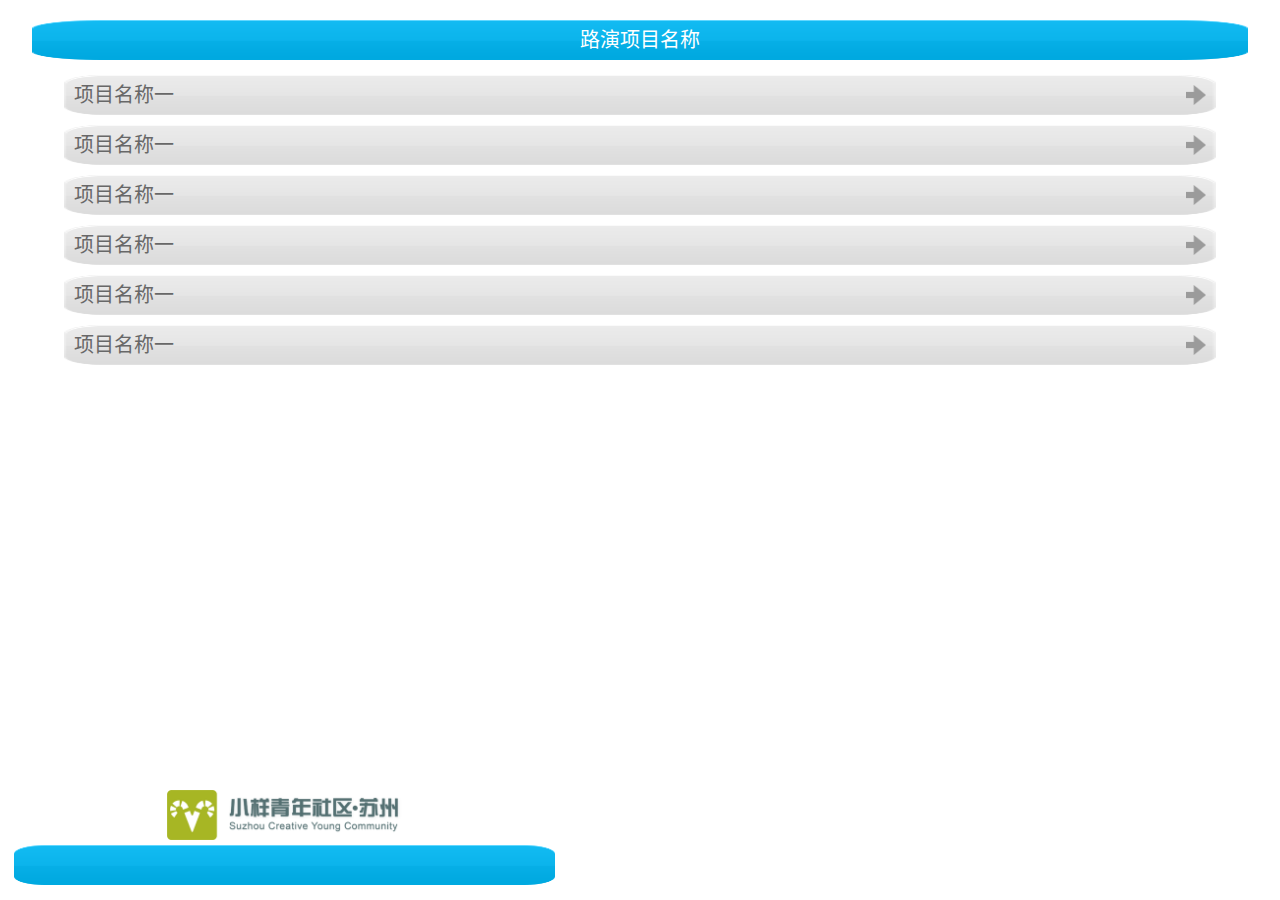
<file: roadshow/index.html>
<!DOCTYPE html>
<html lang="zh-cn">
<head>
  <meta charset="utf-8">
  <meta http-equiv="X-UA-Compatible" content="IE=edge">
  <meta name="viewport" content="width=device-width, initial-scale=1">
  <title>路演项目</title>
  <link rel="stylesheet" href="css/road-show.css">
</head>

<body>
  <div class="header">
    <img src="img/blue_bg.png" class="blue-bg">
    <div class="title">路演项目名称</div>
  </div>

  <div class="list project-list">
    <a href="vote.html" class="item">
      <img src="img/grey_bg.png">
      <span class="name">项目名称一</span>
      <span class="arrow">
        <img src="img/arrow_right.png">
      </span>
    </a>
    <a href="vote.html" class="item">
      <img src="img/grey_bg.png">
      <span class="float-left name">项目名称一</span>
      <span class="arrow">
        <img src="img/arrow_right.png">
      </span>
    </a>
    <a href="vote.html" class="item">
      <img src="img/grey_bg.png">
      <span class="float-left name">项目名称一</span>
      <span class="arrow">
        <img src="img/arrow_right.png">
      </span>
    </a>
    <a href="vote.html" class="item">
      <img src="img/grey_bg.png">
      <span class="float-left name">项目名称一</span>
      <span class="arrow">
        <img src="img/arrow_right.png">
      </span>
    </a>
    <a href="vote.html" class="item">
      <img src="img/grey_bg.png">
      <span class="float-left name">项目名称一</span>
      <span class="arrow">
        <img src="img/arrow_right.png">
      </span>
    </a>
    <a href="vote.html" class="item">
      <img src="img/grey_bg.png">
      <span class="float-left name">项目名称一</span>
      <span class="arrow">
        <img src="img/arrow_right.png">
      </span>
    </a>
  </div>

  <div class="common-footer-bottom"></div>
  <div class="common-footer">
    <img src="img/logo_big.png" class="logo">
    <img src="img/blue_bg.png" class="blue-bg">
  </div>
  

  <script>document.write('<script src="http://' + (location.host || 'localhost').split(':')[0] + ':35729/livereload.js?snipver=1"></' + 'script>')</script>
</body>

</html>
</file>
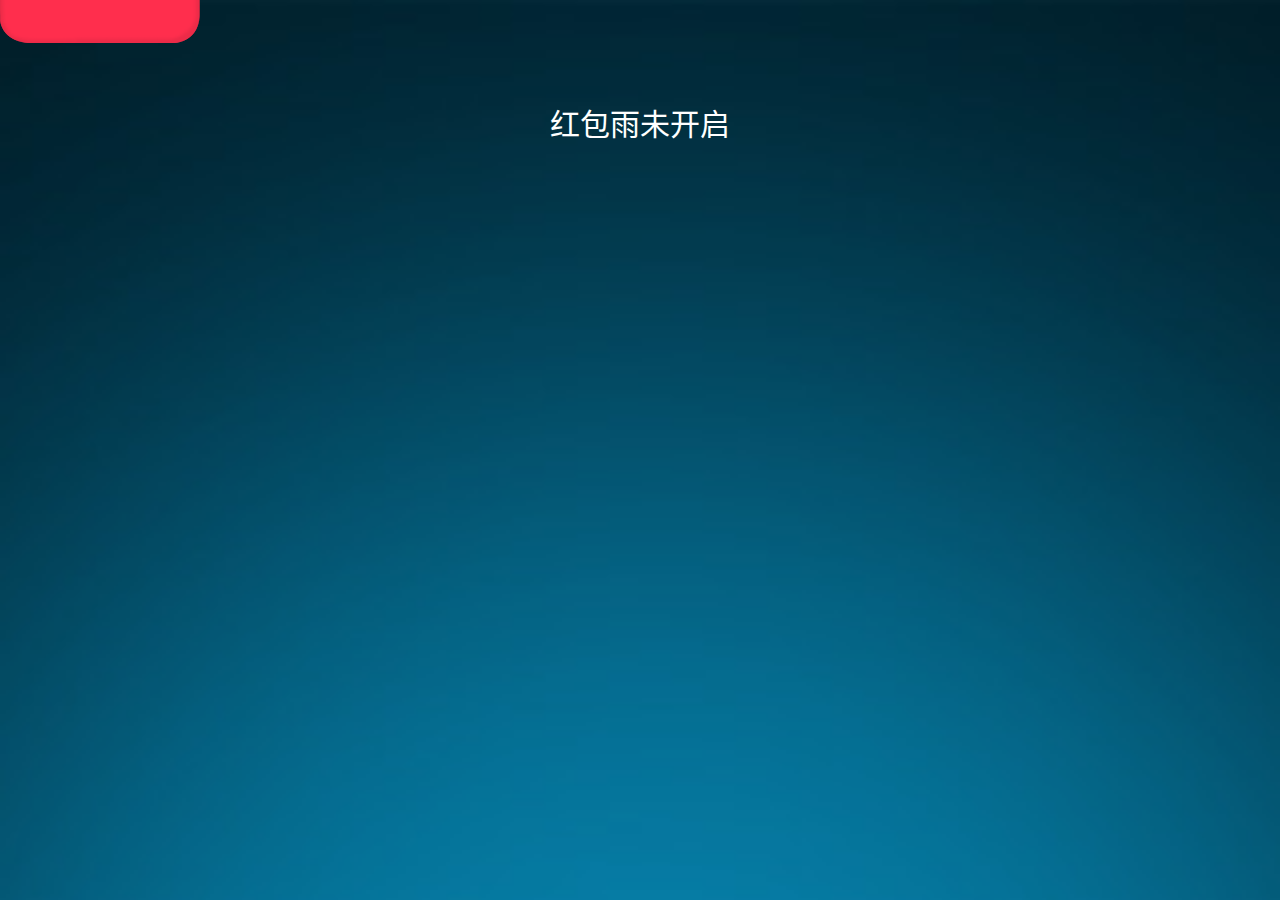
<file: redpacketrain/redrain.html>
<!DOCTYPE html>
<html lang="zh-cn">

<head>
  <meta charset="utf-8">
  <meta http-equiv="X-UA-Compatible" content="IE=edge">
  <meta name="viewport" content="width=device-width, initial-scale=1, minimum-scale = 1.0, maximum-scale = 1.0, user-scalable = no">
  <title>红包雨</title>
  <link rel="stylesheet" href="iconfont/iconfont.css">
  <link rel="stylesheet" href="css/desktop.css">
</head>

<body>
  <div class="rain-text">红包雨未开启</div>

  <div class="rain packet p1">
    <img src="img/packet.png">
  </div>
  <div class="rain packet p2">
    <img src="img/packet.png">
  </div>
  <div class="rain packet p3">
    <img src="img/packet.png">
  </div>
  <div class="rain packet p4">
    <img src="img/packet.png">
  </div>

  <div class="click-result click-transform" style="display:none">
    <div class="pic">
      <img src="img/packet-empty.png">
    </div>
  </div>

  <div class="click-result" style="display:none">
    <div class="pic">
      <img src="img/packet-empty.png">
    </div>
    <span class="text">恭喜您获得100元红包</span>
    <div class="remove">
      <a href="javascript:;" class="button">继续抢</a>
    </div>
  </div>

  <input type="hidden" name="ajax-switch-url" value="/xy/redpacketrain/switch.php">
  <input type="hidden" name="ajax-click-url" value="/xy/redpacketrain/click.php">
  
  <script src="js/jquery-2.0.3.min.js"></script>
  <script src="js/rain.js"></script>

  <!--<script>document.write('<script src="http://' + (location.host || 'localhost').split(':')[0] + ':35729/livereload.js?snipver=1"></' + 'script>')</script>-->
</body>

</html>
</file>
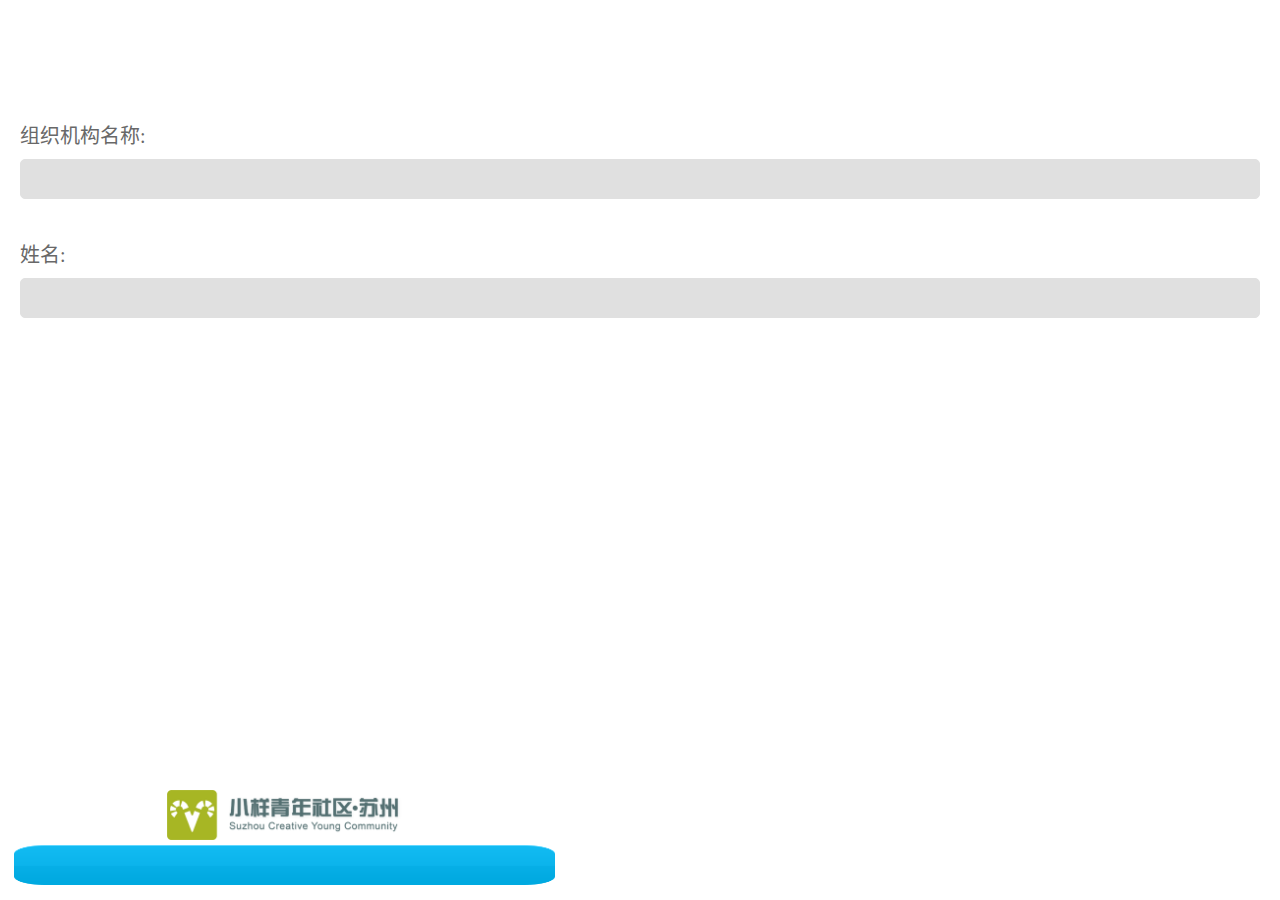
<file: roadshow/register.html>
<!DOCTYPE html>
<html lang="zh-cn">
<head>
  <meta charset="utf-8">
  <meta http-equiv="X-UA-Compatible" content="IE=edge">
  <meta name="viewport" content="width=device-width, initial-scale=1">
  <title>路演项目</title>
  <link rel="stylesheet" href="css/road-show.css">
</head>

<body>
	<form action="">
	<div class="register">
		<div class="form-group">
			<label for="organization">组织机构名称:</label>
			<input class="form-control" id="organization" name="organization" type="text">
		</div>

		<div class="form-group">
			<label for="realname">姓名:</label>
			<input id="realname" name="realname" type="text">
		</div>
	</div>

  <div class="common-footer-bottom"></div>
  <div class="common-footer">
    <img src="img/logo_big.png" class="logo">
    <img src="img/blue_bg.png" class="blue-bg">
		<input type="submit" value="提交" class="text">
  </div>
  </form>

  <script>document.write('<script src="http://' + (location.host || 'localhost').split(':')[0] + ':35729/livereload.js?snipver=1"></' + 'script>')</script>
</body>

</html>
</file>
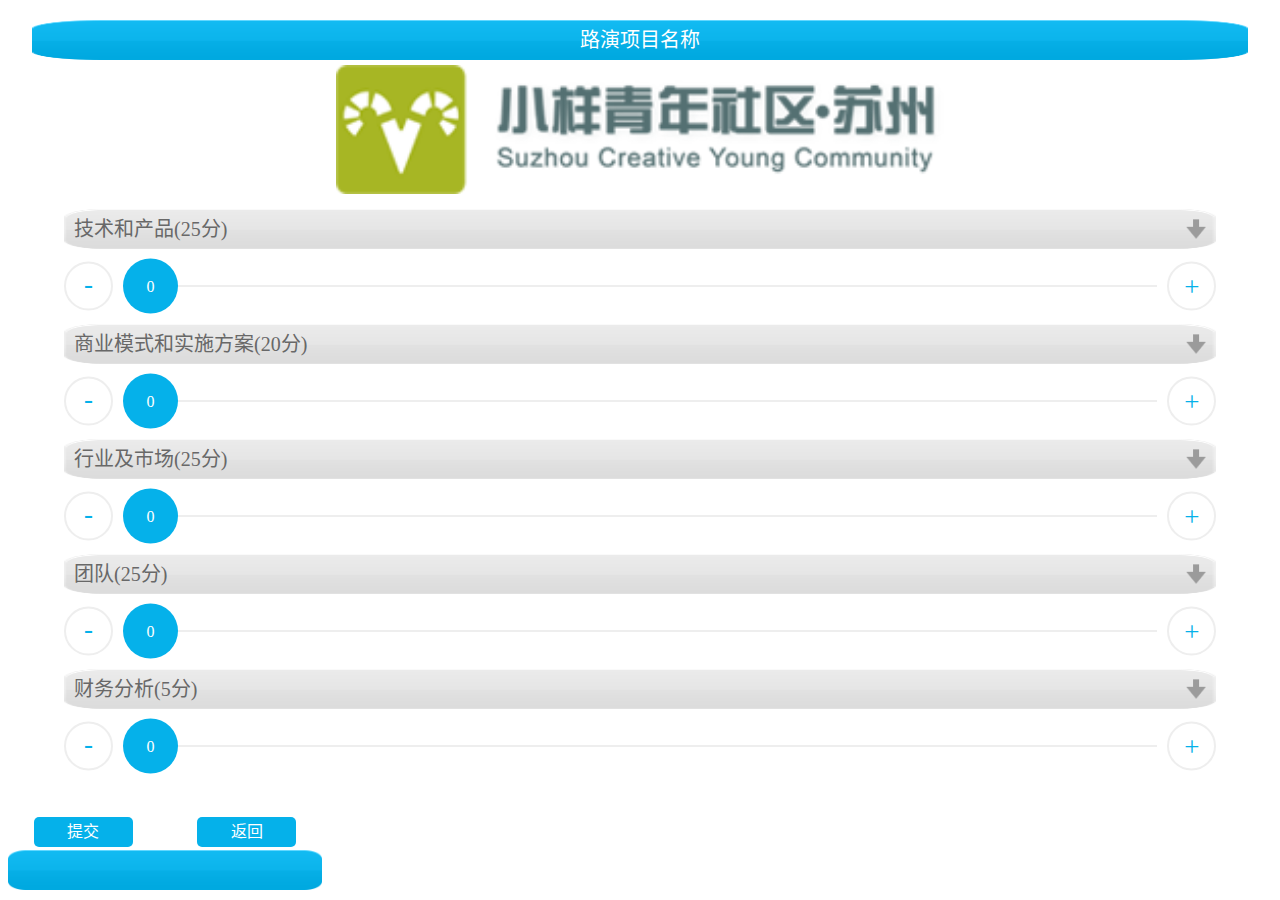
<file: roadshow/vote.html>
<!DOCTYPE html>
<html lang="zh-cn">

<head>
  <meta charset="utf-8">
  <meta http-equiv="X-UA-Compatible" content="IE=edge">
  <meta name="viewport" content="width=device-width, initial-scale=1">
  <title>路演项目投票</title>
  <link rel="stylesheet" href="css/bubble-slider.css">
  <link rel="stylesheet" href="css/sweetalert.css">
  <link rel="stylesheet" href="css/road-show.css">

  <script src="js/jquery-2.0.3.min.js"></script>
  <script src="js/jquery.bubble-slider.js"></script>
  <script src="js/sweetalert.min.js"></script>
  <script src="js/road-show.js"></script>
  <script>
    $.fn.bubbleSlider.defaults = {
      toggleBubble: true,
      // postfix: '分',
      thumbScale: 1.1, // 滑块大小
      thumbColor: '#05b1ea', // 滑块和加减号的颜色
      thumbFontScale: 1,
      thumbFontColor: '#fff',
      trackScale: 1.5, // 加减号
      trackColor: '#eee'
    };
  </script>
</head>

<body>
  <div class="header">
    <img src="img/blue_bg.png" class="blue-bg">
    <div class="title">路演项目名称</div>
    <img src="img/logo_small.png" class="logo-small">
  </div>

  <div class="list vote-list">
    <div class="item">
      <img src="img/grey_bg.png">
      <span class="name">技术和产品(25分)</span>
      <span class="arrow">
        <img src="img/arrow_down.png">
      </span>
    </div>
    <div class="item-click" data-score="0" data-type="技术和产品">
      <input class="bubble-slider" name="score[]" type="number" min="0" max="25" value="0">
    </div>

    <div class="item">
      <img src="img/grey_bg.png">
      <span class="name">商业模式和实施方案(20分)</span>
      <span class="arrow">
        <img src="img/arrow_down.png">
      </span>
    </div>
    <div class="item-click" data-score="0" data-type="商业模式和实施方案">
      <input class="bubble-slider" name="score[]" type="number" min="0" max="20" value="0">
    </div>
    
    <div class="item">
      <img src="img/grey_bg.png">
      <span class="name">行业及市场(25分)</span>
      <span class="arrow">
        <img src="img/arrow_down.png">
      </span>
    </div>
    <div class="item-click" data-score="0" data-type="行业及市场">
      <input class="bubble-slider" name="score[]" type="number" min="0" max="25" value="0">
    </div>

    <div class="item">
      <img src="img/grey_bg.png">
      <span class="name">团队(25分)</span>
      <span class="arrow">
        <img src="img/arrow_down.png">
      </span>
    </div>
    <div class="item-click" data-score="0" data-type="团队">
      <input class="bubble-slider" name="score[]" type="number" min="0" max="25" value="0">
    </div>

    <div class="item">
      <img src="img/grey_bg.png">
      <span class="name">财务分析(5分)</span>
      <span class="arrow">
        <img src="img/arrow_down.png">
      </span>
    </div>
    <div class="item-click" data-score="0" data-type="财务分析">
      <input class="bubble-slider" name="score[]" type="number" min="0" max="5" value="0">
    </div>

  </div>

  <div class="vote-footer-bottom"></div>
  <div class="vote-footer">
    <div class="button-group">
      <a class="button button-submit" href="javascript:;">提交</a>
      <a class="button" href="javascript:history.go(-1)">返回</a>
    </div>
    <img src="img/blue_bg.png">
    <span class="total-score-desc">总分：<span class="total-score">100</span></span>
  </div>

  <input type="hidden" name="project-id" value="1">
  <input type="hidden" name="submit-url" value="/xy/roadshow/bb.php">

  <script>document.write('<script src="http://' + (location.host || 'localhost').split(':')[0] + ':35729/livereload.js?snipver=1"></' + 'script>')</script>
</body>

</html>
</file>
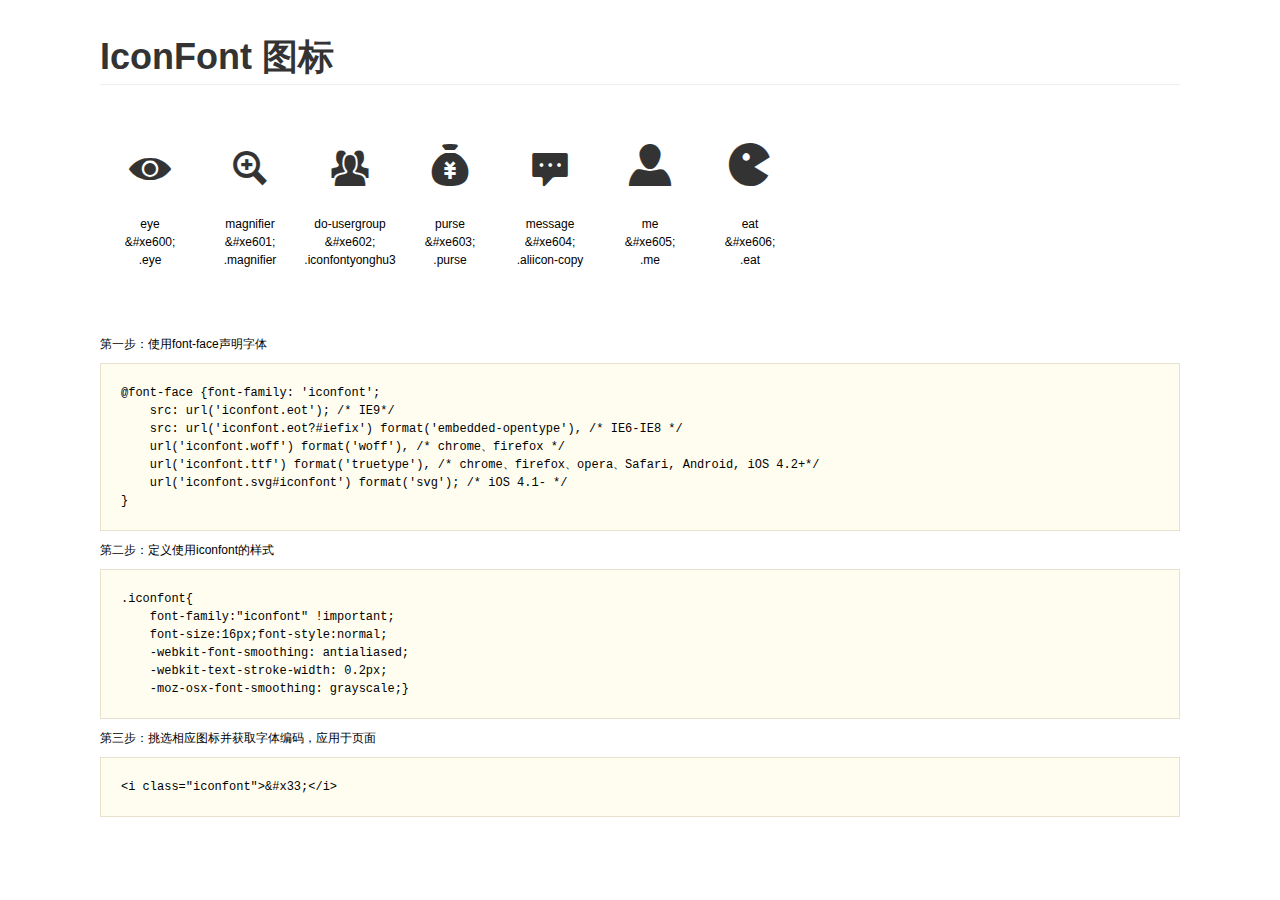
<file: redpacketrain/iconfont/demo.html>
<!DOCTYPE html>
<html>
<head>
    <meta charset="utf-8"/>
    <title>IconFont</title>
    <link rel="stylesheet" href="demo.css">
    <link rel="stylesheet" href="iconfont.css">
</head>
<body>
    <div class="main">
        <h1>IconFont 图标</h1>
        <ul class="icon_lists clear">
            
                <li>
                <i class="icon iconfont">&#xe600;</i>
                    <div class="name">eye</div>
                    <div class="code">&amp;#xe600;</div>
                    <div class="fontclass">.eye</div>
                </li>
            
                <li>
                <i class="icon iconfont">&#xe601;</i>
                    <div class="name">magnifier</div>
                    <div class="code">&amp;#xe601;</div>
                    <div class="fontclass">.magnifier</div>
                </li>
            
                <li>
                <i class="icon iconfont">&#xe602;</i>
                    <div class="name">do-usergroup</div>
                    <div class="code">&amp;#xe602;</div>
                    <div class="fontclass">.iconfontyonghu3</div>
                </li>
            
                <li>
                <i class="icon iconfont">&#xe603;</i>
                    <div class="name">purse</div>
                    <div class="code">&amp;#xe603;</div>
                    <div class="fontclass">.purse</div>
                </li>
            
                <li>
                <i class="icon iconfont">&#xe604;</i>
                    <div class="name">message</div>
                    <div class="code">&amp;#xe604;</div>
                    <div class="fontclass">.aliicon-copy</div>
                </li>
            
                <li>
                <i class="icon iconfont">&#xe605;</i>
                    <div class="name">me</div>
                    <div class="code">&amp;#xe605;</div>
                    <div class="fontclass">.me</div>
                </li>
            
                <li>
                <i class="icon iconfont">&#xe606;</i>
                    <div class="name">eat</div>
                    <div class="code">&amp;#xe606;</div>
                    <div class="fontclass">.eat</div>
                </li>
            
        </ul>


        <div class="helps">
            第一步：使用font-face声明字体
            <pre>
@font-face {font-family: 'iconfont';
    src: url('iconfont.eot'); /* IE9*/
    src: url('iconfont.eot?#iefix') format('embedded-opentype'), /* IE6-IE8 */
    url('iconfont.woff') format('woff'), /* chrome、firefox */
    url('iconfont.ttf') format('truetype'), /* chrome、firefox、opera、Safari, Android, iOS 4.2+*/
    url('iconfont.svg#iconfont') format('svg'); /* iOS 4.1- */
}
</pre>
第二步：定义使用iconfont的样式
            <pre>
.iconfont{
    font-family:"iconfont" !important;
    font-size:16px;font-style:normal;
    -webkit-font-smoothing: antialiased;
    -webkit-text-stroke-width: 0.2px;
    -moz-osx-font-smoothing: grayscale;}
</pre>
第三步：挑选相应图标并获取字体编码，应用于页面
<pre>
&lt;i class="iconfont"&gt;&amp;#x33;&lt;/i&gt;
</pre>
        </div>

    </div>
</body>
</html>
</file>
<file: roadshow/css/road-show.css>
*{
    margin: 0;
    padding: 0;
    list-style: none;
}

button{
    width: auto;
}

body{
    font-family: "Microsoft YaHei";
    font-size: 20px;
    background: #fff;
}

a:link {
    color:#000;
    text-decoration: none;
}

a:visited {
    color:#000;
    text-decoration: none;
}

a:hover {
    color:#000;
    text-decoration: none;
}

a:active {
    color:#000;
    text-decoration: none;
}

.float-left{
    float: left;
}

.float-right{
    float: right;
}

.clear-fix{
    clear: both;
}

.arrow-right{
    background: url("../img/arrow_right.png") no-repeat;
}

.arrow-down{
    background: url("../img/arrow_down.png") no-repeat;
}

/* 顶部样式 */
.header {
    position: relative;
    width: 95%;
    margin: 20px auto 0;
    text-align: center;
}

.header img{
    width: 100%;
}

.header .blue-bg{
    height: 40px;
}

.header .title{
    position: absolute;
    top: 10px;
    left: 50%;
    width: 240px;
    margin-left: -120px;
    text-align: center;
    font-size: 20px;
    line-height: 20px;
    color: #fff;
}

.header .logo-small{
    width: 50%;
}

/* 中间列表样式 */
.list .item{
    position: relative;
    display: block;
    width: 90%;
    margin: 10px auto;
    height: 40px;
    color: #686868;
}

.list .item:hover{
    color: #686868;
    background: transparent;
}

.list .item img{
    width: 100%;
    height: 40px;
}

.list .item .name{
    position: absolute;
    left: 10px;
    top: 10px;
    font-size: 20px;
    line-height: 20px;
}

.list .item .arrow{
    position: absolute;
    right: 10px;
    top: 10px;
    width: 20px;
    height: 20px;
}

.list .item .arrow img{
    width: 100%;
    height: 100%;
}

.list .item-click{
    width: 90%;
    margin: 5px auto;
}

.list .item-click .bubble-slider-wrap{
    margin: 5px 0!important;
    text-align: center;
}
.list .item-click .bubble-slider-bubble{
    display: none!important;
}
.list .item-click .bubble-slider-wrap span{
    height: 30px; 
    line-height: 30px;
}

/* 中间表单 */
.register {
    padding-top: 100px;
}

.form-group {
    padding: 20px;
}

.form-group label{
    display: block;
    color: #686868;
    margin-bottom: 10px;
}

.form-group input{
    display: block;
    box-sizing: border-box;    
    width: 100%;
    height: 40px;
    background: #e0e0e0;
    border: 1px solid #e0e0e0;
    border-radius: 5px;
    padding: 6px 12px;
    color: #555;
    font-size: 18px;
    line-height: 20px;
}

.form-group input:focus{
    border-color: #0cb5ec;
}

/* 首页/注册 底部 */
.common-footer-bottom{
    height: 120px;
}

.common-footer {
    height: 100px;
    padding: 10px 0;
    position: fixed;
    bottom: 0;
    text-align: center;
    background-color: #fff;
}

.common-footer .logo{
    height: 50px;
}

.common-footer .blue-bg{
    width: 95%;
    height: 40px;
}

.common-footer .text{
    display: inline-block;
    position: fixed;
    bottom: 25px;
    left: 50%;
    margin-left: -100px;
    width: 200px;
    text-align: center;
    color: #fff;    
    font-size: 20px;
    line-height: 20px;
    background: transparent;
    border: 0;
}

/* 投票底部 */
.vote-footer-bottom{
    height: 90px;
}

.vote-footer {
    height: 80px;
    padding-bottom: 10px;
    position: fixed;
    bottom: 0;
    text-align: center;
    background-color: #fff;
}

.vote-footer .button-group{
    width: 100%;
    height: 40px;
    line-height: 40px;
}

.vote-footer .button-group .button{
    display: inline-block;
    width: 30%;
    height: 30px;
    line-height: 30px;
    font-size: 16px;
    margin: 5px 9%;
    background-color: #05b1ea;
    border-radius: 5px;
    color: #fff;
}

.vote-footer img{
    width: 95%;
    height: 40px;
}

.vote-footer .total-score-desc{
    position: fixed;
    bottom: 20px;
    left: 50%;
    margin-left: -50px;
    font-size: 20px;
    line-height: 20px;
    color: #fff;
}
</file>
<file: redpacketrain/iconfont/iconfont.css>
@font-face {font-family: "iconfont";
  src: url('iconfont.eot?t=1475129981'); /* IE9*/
  src: url('iconfont.eot?t=1475129981#iefix') format('embedded-opentype'), /* IE6-IE8 */
  url('iconfont.woff?t=1475129981') format('woff'), /* chrome, firefox */
  url('iconfont.ttf?t=1475129981') format('truetype'), /* chrome, firefox, opera, Safari, Android, iOS 4.2+*/
  url('iconfont.svg?t=1475129981#iconfont') format('svg'); /* iOS 4.1- */
}

.iconfont {
  font-family:"iconfont" !important;
  font-size:16px;
  font-style:normal;
  -webkit-font-smoothing: antialiased;
  -webkit-text-stroke-width: 0.2px;
  -moz-osx-font-smoothing: grayscale;
}
.icon-eye:before { content: "\e600"; }
.icon-magnifier:before { content: "\e601"; }
.icon-iconfontyonghu3:before { content: "\e602"; }
.icon-purse:before { content: "\e603"; }
.icon-aliicon-copy:before { content: "\e604"; }
.icon-me:before { content: "\e605"; }
.icon-eat:before { content: "\e606"; }
</file>
<file: redpacketrain/css/desktop.css>
*{
    margin: 0;
    padding: 0;
}

html{
    width: 100%;
    height: 100%;
    overflow: hidden;
}

body{
    background: url("../img/bg.jpg") no-repeat;
    background-size: cover;
    font-family: 'Microsoft YaHei';
}

a:link {
    color:#000;
    text-decoration: none;
}

a:visited {
    color:#000;
    text-decoration: none;
}

a:hover {
    color:#000;
    text-decoration: none;
}

a:active {
    color:#000;
    text-decoration: none;
}

/* 首页样式 */
.icon {
    display: block;
    margin: 0 auto;
    width: 40px;
    height: 40px;
    line-height: 40px;
    font-size: 30px;
    color: #fff;
}

.menu-list{
    position: fixed;
    bottom: 0;
    width: 100%;
}

.menu{
    position: relative;
    float: left;
    width: 32%;
    margin-left: 1%;
    padding-top: 20px;
    text-align: center;
    height: 80px;
}

.menu .title{
    color: #fff;
    font-size: 18px;
    line-height: 20px;
    height: 20px;
}

.menu .sub-menu{
    position: absolute;
    bottom: 100px;
    width: 100%;
    display: none;
    z-index: 9999;
}

.menu .sub-menu a{
    display: block;
    width: 100%;
    margin: 10px auto 0;
}

.menu .sub-menu a.first{
    background: url("../img/sub-menu-first-bg.png") no-repeat;
    background-size: cover;
    width: 51px;
    height: 64px;
    padding-top: 5px;
}

.menu .sub-menu a.second{
    background: #ff8355;
    width: 51px;
    height: 46px;
    padding-top: 5px;
    border-radius: 50%;
}

.menu .sub-menu a .name{
    float: right;
    margin-top: -30px;
    margin-right: -50px;
    color: #fff;
    z-index: 999;
}

/* 红包雨样式 */
.rain-text{
    width: 100%;
    text-align: center;
    margin-top: 100px;
    color: #fff;
    font-size: 30px;
}

.rain-text.number{
    color: #f00;
    font-size: 40px;
}

.packet{
    position: absolute;
    top: -200px;
}

.packet img{
    width: 100%;
    max-width: 200px;
}

.packet.p1{
    width: 10%;
}
.packet.p2{
    width: 15%;
}
.packet.p3{
    width: 20%;
}
.packet.p4{
    width: 25%;
}

.click-result{
    z-index: 9999;
    position: absolute;
    top: 0;
    left: 0;
    width: 100%;
    height: 100%;
    text-align: center;
    background: rgba(0,0,0,.7);
}

.click-result .pic{
    display: block;
    width: 100%;
    margin: 0 auto;
    text-align: center;    
    position: absolute;
    top: 20%;
}

.click-result .pic img{
    width: 80%;
}

.click-result .text{
    display: block;
    width: 100%;
    text-align: center;
    color: #ffb401;
    font-size: 20px;
    height: 20px;
    line-height: 20px;
    position: absolute;
    top: 50%;
}

.click-result .remove{
    display: block;
    width: 100%;
    text-align: center;
    position: absolute;
    top: 60%;
}

.click-result .remove .button{
    color: #ffb401;
    font-size: 20px;
    height: 20px;
    line-height: 20px;
    background: #df022e;
    padding: 10px 20px;
    border-radius: 8px;
}

.click-transform .pic{
    -webkit-animation-name: shake-slow;
	-ms-animation-name: shake-slow;
	animation-name: shake-slow;
	-webkit-animation-duration: 5s;
	-ms-animation-duration: 5s;
	animation-duration: 5s;
	-webkit-animation-iteration-count: infinite;
	-ms-animation-iteration-count: infinite;
	animation-iteration-count: infinite;
	-webkit-animation-timing-function: ease-in-out;
	-ms-animation-timing-function: ease-in-out;
	animation-timing-function: ease-in-out;
	-webkit-animation-delay: 0s;
	-ms-animation-delay: 0s;
	animation-delay: 0s;
	-webkit-animation-play-state: running;
	-ms-animation-play-state: running;
	animation-play-state: running
}

@-webkit-keyframes shake-slow {
 0% {
 -webkit-transform: translate(0px, 0px) rotate(0deg)
}
 2% {
 -webkit-transform: translate(-1px, 8px) rotate(1.5deg)
}
 4% {
 -webkit-transform: translate(7px, 0px) rotate(-0.5deg)
}
 6% {
 -webkit-transform: translate(8px, 8px) rotate(-3.5deg)
}
 8% {
 -webkit-transform: translate(-4px, -3px) rotate(-1.5deg)
}
 10% {
 -webkit-transform: translate(5px, 0px) rotate(-2.5deg)
}
 12% {
 -webkit-transform: translate(-10px, -3px) rotate(-3.5deg)
}
 14% {
 -webkit-transform: translate(5px, 7px) rotate(2.5deg)
}
 16% {
 -webkit-transform: translate(8px, -8px) rotate(-1.5deg)
}
 18% {
 -webkit-transform: translate(9px, -6px) rotate(-3.5deg)
}
 20% {
 -webkit-transform: translate(3px, 1px) rotate(-0.5deg)
}
 22% {
 -webkit-transform: translate(6px, 8px) rotate(-2.5deg)
}
 24% {
 -webkit-transform: translate(-8px, -1px) rotate(2.5deg)
}
 26% {
 -webkit-transform: translate(7px, -10px) rotate(0.5deg)
}
 28% {
 -webkit-transform: translate(7px, -4px) rotate(-3.5deg)
}
 30% {
 -webkit-transform: translate(-2px, -6px) rotate(-1.5deg)
}
 32% {
 -webkit-transform: translate(-1px, 0px) rotate(2.5deg)
}
 34% {
 -webkit-transform: translate(6px, 2px) rotate(-0.5deg)
}
 36% {
 -webkit-transform: translate(2px, 7px) rotate(1.5deg)
}
 38% {
 -webkit-transform: translate(2px, -9px) rotate(1.5deg)
}
 40% {
 -webkit-transform: translate(-5px, -1px) rotate(-0.5deg)
}
 42% {
 -webkit-transform: translate(-8px, 2px) rotate(-0.5deg)
}
 44% {
 -webkit-transform: translate(-4px, 3px) rotate(0.5deg)
}
 46% {
 -webkit-transform: translate(-10px, -2px) rotate(-0.5deg)
}
 48% {
 -webkit-transform: translate(1px, 9px) rotate(1.5deg)
}
 50% {
 -webkit-transform: translate(6px, 7px) rotate(1.5deg)
}
 52% {
 -webkit-transform: translate(-8px, 4px) rotate(0.5deg)
}
 54% {
 -webkit-transform: translate(6px, -8px) rotate(-2.5deg)
}
 56% {
 -webkit-transform: translate(2px, -9px) rotate(-2.5deg)
}
 58% {
 -webkit-transform: translate(-2px, -9px) rotate(0.5deg)
}
 60% {
 -webkit-transform: translate(2px, 7px) rotate(-0.5deg)
}
 62% {
 -webkit-transform: translate(0px, 0px) rotate(-1.5deg)
}
 64% {
 -webkit-transform: translate(-9px, -4px) rotate(-3.5deg)
}
 66% {
 -webkit-transform: translate(6px, -6px) rotate(0.5deg)
}
 68% {
 -webkit-transform: translate(0px, -7px) rotate(-2.5deg)
}
 70% {
 -webkit-transform: translate(-10px, 1px) rotate(1.5deg)
}
 72% {
 -webkit-transform: translate(-7px, 9px) rotate(2.5deg)
}
 74% {
 -webkit-transform: translate(2px, -6px) rotate(-0.5deg)
}
 76% {
 -webkit-transform: translate(5px, 1px) rotate(-0.5deg)
}
 78% {
 -webkit-transform: translate(-1px, 5px) rotate(2.5deg)
}
 80% {
 -webkit-transform: translate(3px, 7px) rotate(2.5deg)
}
 82% {
 -webkit-transform: translate(-6px, -7px) rotate(-0.5deg)
}
 84% {
 -webkit-transform: translate(-8px, 8px) rotate(-2.5deg)
}
 86% {
 -webkit-transform: translate(8px, 3px) rotate(-2.5deg)
}
 88% {
 -webkit-transform: translate(-8px, 3px) rotate(-1.5deg)
}
 90% {
 -webkit-transform: translate(-7px, -4px) rotate(-3.5deg)
}
 92% {
 -webkit-transform: translate(-8px, 4px) rotate(2.5deg)
}
 94% {
 -webkit-transform: translate(-6px, -6px) rotate(-3.5deg)
}
 96% {
 -webkit-transform: translate(-3px, 2px) rotate(-3.5deg)
}
 98% {
 -webkit-transform: translate(2px, 1px) rotate(-0.5deg)
}
}
@-ms-keyframes shake-slow {
 0% {
 -ms-transform: translate(0px, 0px) rotate(0deg)
}
 2% {
 -ms-transform: translate(-9px, 1px) rotate(-1.5deg)
}
 4% {
 -ms-transform: translate(-10px, -1px) rotate(-3.5deg)
}
 6% {
 -ms-transform: translate(6px, 2px) rotate(-1.5deg)
}
 8% {
 -ms-transform: translate(-3px, -6px) rotate(-1.5deg)
}
 10% {
 -ms-transform: translate(-10px, -3px) rotate(-0.5deg)
}
 12% {
 -ms-transform: translate(-8px, 6px) rotate(-2.5deg)
}
 14% {
 -ms-transform: translate(7px, 5px) rotate(-1.5deg)
}
 16% {
 -ms-transform: translate(2px, 2px) rotate(1.5deg)
}
 18% {
 -ms-transform: translate(8px, -2px) rotate(-3.5deg)
}
 20% {
 -ms-transform: translate(-9px, 3px) rotate(-3.5deg)
}
 22% {
 -ms-transform: translate(8px, -4px) rotate(-1.5deg)
}
 24% {
 -ms-transform: translate(-1px, -7px) rotate(2.5deg)
}
 26% {
 -ms-transform: translate(9px, 9px) rotate(-0.5deg)
}
 28% {
 -ms-transform: translate(9px, -4px) rotate(-3.5deg)
}
 30% {
 -ms-transform: translate(6px, -7px) rotate(-0.5deg)
}
 32% {
 -ms-transform: translate(9px, 2px) rotate(1.5deg)
}
 34% {
 -ms-transform: translate(3px, -9px) rotate(2.5deg)
}
 36% {
 -ms-transform: translate(-6px, -4px) rotate(2.5deg)
}
 38% {
 -ms-transform: translate(-5px, -9px) rotate(0.5deg)
}
 40% {
 -ms-transform: translate(6px, 9px) rotate(-2.5deg)
}
 42% {
 -ms-transform: translate(5px, -5px) rotate(0.5deg)
}
 44% {
 -ms-transform: translate(8px, 5px) rotate(-3.5deg)
}
 46% {
 -ms-transform: translate(-2px, 9px) rotate(1.5deg)
}
 48% {
 -ms-transform: translate(-10px, -5px) rotate(-2.5deg)
}
 50% {
 -ms-transform: translate(8px, -1px) rotate(-3.5deg)
}
 52% {
 -ms-transform: translate(-5px, -7px) rotate(2.5deg)
}
 54% {
 -ms-transform: translate(7px, 0px) rotate(2.5deg)
}
 56% {
 -ms-transform: translate(-5px, -1px) rotate(-0.5deg)
}
 58% {
 -ms-transform: translate(0px, -4px) rotate(-3.5deg)
}
 60% {
 -ms-transform: translate(-10px, 2px) rotate(2.5deg)
}
 62% {
 -ms-transform: translate(9px, 8px) rotate(0.5deg)
}
 64% {
 -ms-transform: translate(-4px, -4px) rotate(-1.5deg)
}
 66% {
 -ms-transform: translate(-1px, -9px) rotate(-0.5deg)
}
 68% {
 -ms-transform: translate(-6px, -9px) rotate(-2.5deg)
}
 70% {
 -ms-transform: translate(-6px, -8px) rotate(-1.5deg)
}
 72% {
 -ms-transform: translate(-2px, -3px) rotate(-2.5deg)
}
 74% {
 -ms-transform: translate(-8px, 1px) rotate(-0.5deg)
}
 76% {
 -ms-transform: translate(-7px, 7px) rotate(2.5deg)
}
 78% {
 -ms-transform: translate(7px, 2px) rotate(-3.5deg)
}
 80% {
 -ms-transform: translate(-10px, -4px) rotate(-0.5deg)
}
 82% {
 -ms-transform: translate(2px, -9px) rotate(1.5deg)
}
 84% {
 -ms-transform: translate(3px, 5px) rotate(1.5deg)
}
 86% {
 -ms-transform: translate(5px, 2px) rotate(2.5deg)
}
 88% {
 -ms-transform: translate(-5px, -1px) rotate(-1.5deg)
}
 90% {
 -ms-transform: translate(-1px, -9px) rotate(1.5deg)
}
 92% {
 -ms-transform: translate(8px, -6px) rotate(-3.5deg)
}
 94% {
 -ms-transform: translate(7px, -9px) rotate(-2.5deg)
}
 96% {
 -ms-transform: translate(4px, -5px) rotate(2.5deg)
}
 98% {
 -ms-transform: translate(8px, 0px) rotate(-3.5deg)
}
}
@keyframes shake-slow {
 0% {
 transform: translate(0px, 0px) rotate(0deg)
}
 2% {
 transform: translate(-6px, -8px) rotate(2.5deg)
}
 4% {
 transform: translate(3px, -9px) rotate(-0.5deg)
}
 6% {
 transform: translate(3px, -8px) rotate(2.5deg)
}
 8% {
 transform: translate(0px, 5px) rotate(0.5deg)
}
 10% {
 transform: translate(3px, 2px) rotate(0.5deg)
}
 12% {
 transform: translate(8px, 0px) rotate(0.5deg)
}
 14% {
 transform: translate(4px, 7px) rotate(-3.5deg)
}
 16% {
 transform: translate(-4px, 0px) rotate(-0.5deg)
}
 18% {
 transform: translate(1px, 3px) rotate(-1.5deg)
}
 20% {
 transform: translate(-8px, -1px) rotate(-3.5deg)
}
 22% {
 transform: translate(5px, 9px) rotate(2.5deg)
}
 24% {
 transform: translate(-9px, -10px) rotate(-2.5deg)
}
 26% {
 transform: translate(0px, 7px) rotate(-1.5deg)
}
 28% {
 transform: translate(-10px, 7px) rotate(2.5deg)
}
 30% {
 transform: translate(8px, -7px) rotate(-1.5deg)
}
 32% {
 transform: translate(0px, -8px) rotate(-0.5deg)
}
 34% {
 transform: translate(9px, 7px) rotate(-0.5deg)
}
 36% {
 transform: translate(-7px, 6px) rotate(0.5deg)
}
 38% {
 transform: translate(8px, -10px) rotate(-0.5deg)
}
 40% {
 transform: translate(8px, 0px) rotate(0.5deg)
}
 42% {
 transform: translate(0px, -2px) rotate(1.5deg)
}
 44% {
 transform: translate(5px, -2px) rotate(-0.5deg)
}
 46% {
 transform: translate(1px, -10px) rotate(-2.5deg)
}
 48% {
 transform: translate(4px, -1px) rotate(2.5deg)
}
 50% {
 transform: translate(-5px, -4px) rotate(2.5deg)
}
 52% {
 transform: translate(3px, 2px) rotate(-3.5deg)
}
 54% {
 transform: translate(1px, -6px) rotate(-0.5deg)
}
 56% {
 transform: translate(-3px, -4px) rotate(-0.5deg)
}
 58% {
 transform: translate(-10px, -10px) rotate(2.5deg)
}
 60% {
 transform: translate(8px, 7px) rotate(-3.5deg)
}
 62% {
 transform: translate(9px, -6px) rotate(-3.5deg)
}
 64% {
 transform: translate(-5px, 8px) rotate(-0.5deg)
}
 66% {
 transform: translate(1px, -3px) rotate(0.5deg)
}
 68% {
 transform: translate(-6px, 9px) rotate(1.5deg)
}
 70% {
 transform: translate(-5px, 8px) rotate(-1.5deg)
}
 72% {
 transform: translate(-10px, -2px) rotate(2.5deg)
}
 74% {
 transform: translate(0px, -4px) rotate(1.5deg)
}
 76% {
 transform: translate(-2px, -5px) rotate(0.5deg)
}
 78% {
 transform: translate(-2px, 9px) rotate(-3.5deg)
}
 80% {
 transform: translate(7px, 4px) rotate(-3.5deg)
}
 82% {
 transform: translate(-1px, -4px) rotate(-1.5deg)
}
 84% {
 transform: translate(3px, -6px) rotate(0.5deg)
}
 86% {
 transform: translate(7px, -8px) rotate(-1.5deg)
}
 88% {
 transform: translate(4px, -9px) rotate(1.5deg)
}
 90% {
 transform: translate(1px, -6px) rotate(2.5deg)
}
 92% {
 transform: translate(-8px, -1px) rotate(-1.5deg)
}
 94% {
 transform: translate(-4px, -1px) rotate(0.5deg)
}
 96% {
 transform: translate(-6px, 9px) rotate(1.5deg)
}
 98% {
 transform: translate(7px, 4px) rotate(-0.5deg)
}
}
</file>
<file: roadshow/css/bubble-slider.css>
.bubble-slider{display:block;width:100%;margin:20px auto;padding:20px;font-size:16px}.bubble-slider-wrap{position:relative;margin:55px auto;display:block;width:100%;height:55px;-webkit-user-select:none;-moz-user-select:none;-ms-user-select:none;user-select:none}.bubble-slider-wrap::after,.bubble-slider-wrap::before{content:'';display:table}.bubble-slider-wrap::after{clear:both}.bubble-slider-track{position:absolute;top:50%;-webkit-transform:translate(0,-50%);-ms-transform:translate(0,-50%);transform:translate(0,-50%);left:40px;right:40px;height:2px;background:#e5e5e5}.bubble-slider-thumb{position:absolute;top:50%;-webkit-transform:translate(0,-50%);-ms-transform:translate(0,-50%);transform:translate(0,-50%);width:50px;height:50px;background:#595959;border-radius:50%;cursor:ew-resize}.bubble-slider-thumb span:first-child{position:absolute;left:50%;top:50%;-webkit-transform:translate(-50%,-50%);-ms-transform:translate(-50%,-50%);transform:translate(-50%,-50%);color:#eee;font-size:16px}.bubble-slider-bubble,.bubble-slider-minus span{left:50%;-webkit-transform:translate(-50%,-50%);-ms-transform:translate(-50%,-50%)}.bubble-slider-bubble{position:absolute;top:-70%;transform:translate(-50%,-50%);padding:15% 25%;font-size:25px;color:#bdc3c3;background:#343a3a;border-radius:7px}.bubble-slider-bubble span{position:relative}.bubble-slider-bubble-arrow{position:absolute;left:50%;-webkit-transform:translate(-50%,0) rotate(45deg);-ms-transform:translate(-50%,0) rotate(45deg);transform:translate(-50%,0) rotate(45deg);bottom:-10%;width:10px;height:10px;background:#343a3a}.bubble-slider-minus,.bubble-slider-plus{position:relative;top:50%;-webkit-transform:translate(0,-50%);-ms-transform:translate(0,-50%);transform:translate(0,-50%);width:30px;height:30px;color:#595959;font-size:18px;border:2px solid #e5e5e5;border-radius:50%;cursor:pointer}.bubble-slider-minus{float:left}.bubble-slider-plus{float:right}.bubble-slider-minus span{position:absolute;top:45%;transform:translate(-50%,-50%)}.bubble-slider-plus span{position:absolute;left:51%;top:51%;-webkit-transform:translate(-50%,-50%);-ms-transform:translate(-50%,-50%);transform:translate(-50%,-50%)}
/*# sourceMappingURL=bubble-slider.css.map */
</file>
<file: roadshow/css/sweetalert.css>
body.stop-scrolling {
  height: 100%;
  overflow: hidden; }

.sweet-overlay {
  background-color: black;
  /* IE8 */
  -ms-filter: "progid:DXImageTransform.Microsoft.Alpha(Opacity=40)";
  /* IE8 */
  background-color: rgba(0, 0, 0, 0.4);
  position: fixed;
  left: 0;
  right: 0;
  top: 0;
  bottom: 0;
  display: none;
  z-index: 10000; }

.sweet-alert {
  background-color: white;
  font-family: 'Open Sans', 'Helvetica Neue', Helvetica, Arial, sans-serif;
  width: 478px;
  padding: 17px;
  border-radius: 5px;
  text-align: center;
  position: fixed;
  left: 50%;
  top: 50%;
  margin-left: -256px;
  margin-top: -200px;
  overflow: hidden;
  display: none;
  z-index: 99999; }
  @media all and (max-width: 540px) {
    .sweet-alert {
      width: auto;
      margin-left: 0;
      margin-right: 0;
      left: 15px;
      right: 15px; } }
  .sweet-alert h2 {
    color: #575757;
    font-size: 30px;
    text-align: center;
    font-weight: 600;
    text-transform: none;
    position: relative;
    margin: 25px 0;
    padding: 0;
    line-height: 40px;
    display: block; }
  .sweet-alert p {
    color: #797979;
    font-size: 16px;
    text-align: center;
    font-weight: 300;
    position: relative;
    text-align: inherit;
    float: none;
    margin: 0;
    padding: 0;
    line-height: normal; }
  .sweet-alert fieldset {
    border: none;
    position: relative; }
  .sweet-alert .sa-error-container {
    background-color: #f1f1f1;
    margin-left: -17px;
    margin-right: -17px;
    overflow: hidden;
    padding: 0 10px;
    max-height: 0;
    webkit-transition: padding 0.15s, max-height 0.15s;
    transition: padding 0.15s, max-height 0.15s; }
    .sweet-alert .sa-error-container.show {
      padding: 10px 0;
      max-height: 100px;
      webkit-transition: padding 0.2s, max-height 0.2s;
      transition: padding 0.25s, max-height 0.25s; }
    .sweet-alert .sa-error-container .icon {
      display: inline-block;
      width: 24px;
      height: 24px;
      border-radius: 50%;
      background-color: #ea7d7d;
      color: white;
      line-height: 24px;
      text-align: center;
      margin-right: 3px; }
    .sweet-alert .sa-error-container p {
      display: inline-block; }
  .sweet-alert .sa-input-error {
    position: absolute;
    top: 29px;
    right: 26px;
    width: 20px;
    height: 20px;
    opacity: 0;
    -webkit-transform: scale(0.5);
    transform: scale(0.5);
    -webkit-transform-origin: 50% 50%;
    transform-origin: 50% 50%;
    -webkit-transition: all 0.1s;
    transition: all 0.1s; }
    .sweet-alert .sa-input-error::before, .sweet-alert .sa-input-error::after {
      content: "";
      width: 20px;
      height: 6px;
      background-color: #f06e57;
      border-radius: 3px;
      position: absolute;
      top: 50%;
      margin-top: -4px;
      left: 50%;
      margin-left: -9px; }
    .sweet-alert .sa-input-error::before {
      -webkit-transform: rotate(-45deg);
      transform: rotate(-45deg); }
    .sweet-alert .sa-input-error::after {
      -webkit-transform: rotate(45deg);
      transform: rotate(45deg); }
    .sweet-alert .sa-input-error.show {
      opacity: 1;
      -webkit-transform: scale(1);
      transform: scale(1); }
  .sweet-alert input {
    width: 100%;
    box-sizing: border-box;
    border-radius: 3px;
    border: 1px solid #d7d7d7;
    height: 43px;
    margin-top: 10px;
    margin-bottom: 17px;
    font-size: 18px;
    box-shadow: inset 0px 1px 1px rgba(0, 0, 0, 0.06);
    padding: 0 12px;
    display: none;
    -webkit-transition: all 0.3s;
    transition: all 0.3s; }
    .sweet-alert input:focus {
      outline: none;
      box-shadow: 0px 0px 3px #c4e6f5;
      border: 1px solid #b4dbed; }
      .sweet-alert input:focus::-moz-placeholder {
        transition: opacity 0.3s 0.03s ease;
        opacity: 0.5; }
      .sweet-alert input:focus:-ms-input-placeholder {
        transition: opacity 0.3s 0.03s ease;
        opacity: 0.5; }
      .sweet-alert input:focus::-webkit-input-placeholder {
        transition: opacity 0.3s 0.03s ease;
        opacity: 0.5; }
    .sweet-alert input::-moz-placeholder {
      color: #bdbdbd; }
    .sweet-alert input:-ms-input-placeholder {
      color: #bdbdbd; }
    .sweet-alert input::-webkit-input-placeholder {
      color: #bdbdbd; }
  .sweet-alert.show-input input {
    display: block; }
  .sweet-alert .sa-confirm-button-container {
    display: inline-block;
    position: relative; }
  .sweet-alert .la-ball-fall {
    position: absolute;
    left: 50%;
    top: 50%;
    margin-left: -27px;
    margin-top: 4px;
    opacity: 0;
    visibility: hidden; }
  .sweet-alert button {
    background-color: #8CD4F5;
    color: white;
    border: none;
    box-shadow: none;
    font-size: 17px;
    font-weight: 500;
    -webkit-border-radius: 4px;
    border-radius: 5px;
    padding: 10px 32px;
    margin: 26px 5px 0 5px;
    cursor: pointer; }
    .sweet-alert button:focus {
      outline: none;
      box-shadow: 0 0 2px rgba(128, 179, 235, 0.5), inset 0 0 0 1px rgba(0, 0, 0, 0.05); }
    .sweet-alert button:hover {
      background-color: #7ecff4; }
    .sweet-alert button:active {
      background-color: #5dc2f1; }
    .sweet-alert button.cancel {
      background-color: #C1C1C1; }
      .sweet-alert button.cancel:hover {
        background-color: #b9b9b9; }
      .sweet-alert button.cancel:active {
        background-color: #a8a8a8; }
      .sweet-alert button.cancel:focus {
        box-shadow: rgba(197, 205, 211, 0.8) 0px 0px 2px, rgba(0, 0, 0, 0.0470588) 0px 0px 0px 1px inset !important; }
    .sweet-alert button[disabled] {
      opacity: .6;
      cursor: default; }
    .sweet-alert button.confirm[disabled] {
      color: transparent; }
      .sweet-alert button.confirm[disabled] ~ .la-ball-fall {
        opacity: 1;
        visibility: visible;
        transition-delay: 0s; }
    .sweet-alert button::-moz-focus-inner {
      border: 0; }
  .sweet-alert[data-has-cancel-button=false] button {
    box-shadow: none !important; }
  .sweet-alert[data-has-confirm-button=false][data-has-cancel-button=false] {
    padding-bottom: 40px; }
  .sweet-alert .sa-icon {
    width: 80px;
    height: 80px;
    border: 4px solid gray;
    -webkit-border-radius: 40px;
    border-radius: 40px;
    border-radius: 50%;
    margin: 20px auto;
    padding: 0;
    position: relative;
    box-sizing: content-box; }
    .sweet-alert .sa-icon.sa-error {
      border-color: #F27474; }
      .sweet-alert .sa-icon.sa-error .sa-x-mark {
        position: relative;
        display: block; }
      .sweet-alert .sa-icon.sa-error .sa-line {
        position: absolute;
        height: 5px;
        width: 47px;
        background-color: #F27474;
        display: block;
        top: 37px;
        border-radius: 2px; }
        .sweet-alert .sa-icon.sa-error .sa-line.sa-left {
          -webkit-transform: rotate(45deg);
          transform: rotate(45deg);
          left: 17px; }
        .sweet-alert .sa-icon.sa-error .sa-line.sa-right {
          -webkit-transform: rotate(-45deg);
          transform: rotate(-45deg);
          right: 16px; }
    .sweet-alert .sa-icon.sa-warning {
      border-color: #F8BB86; }
      .sweet-alert .sa-icon.sa-warning .sa-body {
        position: absolute;
        width: 5px;
        height: 47px;
        left: 50%;
        top: 10px;
        -webkit-border-radius: 2px;
        border-radius: 2px;
        margin-left: -2px;
        background-color: #F8BB86; }
      .sweet-alert .sa-icon.sa-warning .sa-dot {
        position: absolute;
        width: 7px;
        height: 7px;
        -webkit-border-radius: 50%;
        border-radius: 50%;
        margin-left: -3px;
        left: 50%;
        bottom: 10px;
        background-color: #F8BB86; }
    .sweet-alert .sa-icon.sa-info {
      border-color: #C9DAE1; }
      .sweet-alert .sa-icon.sa-info::before {
        content: "";
        position: absolute;
        width: 5px;
        height: 29px;
        left: 50%;
        bottom: 17px;
        border-radius: 2px;
        margin-left: -2px;
        background-color: #C9DAE1; }
      .sweet-alert .sa-icon.sa-info::after {
        content: "";
        position: absolute;
        width: 7px;
        height: 7px;
        border-radius: 50%;
        margin-left: -3px;
        top: 19px;
        background-color: #C9DAE1; }
    .sweet-alert .sa-icon.sa-success {
      border-color: #A5DC86; }
      .sweet-alert .sa-icon.sa-success::before, .sweet-alert .sa-icon.sa-success::after {
        content: '';
        -webkit-border-radius: 40px;
        border-radius: 40px;
        border-radius: 50%;
        position: absolute;
        width: 60px;
        height: 120px;
        background: white;
        -webkit-transform: rotate(45deg);
        transform: rotate(45deg); }
      .sweet-alert .sa-icon.sa-success::before {
        -webkit-border-radius: 120px 0 0 120px;
        border-radius: 120px 0 0 120px;
        top: -7px;
        left: -33px;
        -webkit-transform: rotate(-45deg);
        transform: rotate(-45deg);
        -webkit-transform-origin: 60px 60px;
        transform-origin: 60px 60px; }
      .sweet-alert .sa-icon.sa-success::after {
        -webkit-border-radius: 0 120px 120px 0;
        border-radius: 0 120px 120px 0;
        top: -11px;
        left: 30px;
        -webkit-transform: rotate(-45deg);
        transform: rotate(-45deg);
        -webkit-transform-origin: 0px 60px;
        transform-origin: 0px 60px; }
      .sweet-alert .sa-icon.sa-success .sa-placeholder {
        width: 80px;
        height: 80px;
        border: 4px solid rgba(165, 220, 134, 0.2);
        -webkit-border-radius: 40px;
        border-radius: 40px;
        border-radius: 50%;
        box-sizing: content-box;
        position: absolute;
        left: -4px;
        top: -4px;
        z-index: 2; }
      .sweet-alert .sa-icon.sa-success .sa-fix {
        width: 5px;
        height: 90px;
        background-color: white;
        position: absolute;
        left: 28px;
        top: 8px;
        z-index: 1;
        -webkit-transform: rotate(-45deg);
        transform: rotate(-45deg); }
      .sweet-alert .sa-icon.sa-success .sa-line {
        height: 5px;
        background-color: #A5DC86;
        display: block;
        border-radius: 2px;
        position: absolute;
        z-index: 2; }
        .sweet-alert .sa-icon.sa-success .sa-line.sa-tip {
          width: 25px;
          left: 14px;
          top: 46px;
          -webkit-transform: rotate(45deg);
          transform: rotate(45deg); }
        .sweet-alert .sa-icon.sa-success .sa-line.sa-long {
          width: 47px;
          right: 8px;
          top: 38px;
          -webkit-transform: rotate(-45deg);
          transform: rotate(-45deg); }
    .sweet-alert .sa-icon.sa-custom {
      background-size: contain;
      border-radius: 0;
      border: none;
      background-position: center center;
      background-repeat: no-repeat; }

/*
 * Animations
 */
@-webkit-keyframes showSweetAlert {
  0% {
    transform: scale(0.7);
    -webkit-transform: scale(0.7); }
  45% {
    transform: scale(1.05);
    -webkit-transform: scale(1.05); }
  80% {
    transform: scale(0.95);
    -webkit-transform: scale(0.95); }
  100% {
    transform: scale(1);
    -webkit-transform: scale(1); } }

@keyframes showSweetAlert {
  0% {
    transform: scale(0.7);
    -webkit-transform: scale(0.7); }
  45% {
    transform: scale(1.05);
    -webkit-transform: scale(1.05); }
  80% {
    transform: scale(0.95);
    -webkit-transform: scale(0.95); }
  100% {
    transform: scale(1);
    -webkit-transform: scale(1); } }

@-webkit-keyframes hideSweetAlert {
  0% {
    transform: scale(1);
    -webkit-transform: scale(1); }
  100% {
    transform: scale(0.5);
    -webkit-transform: scale(0.5); } }

@keyframes hideSweetAlert {
  0% {
    transform: scale(1);
    -webkit-transform: scale(1); }
  100% {
    transform: scale(0.5);
    -webkit-transform: scale(0.5); } }

@-webkit-keyframes slideFromTop {
  0% {
    top: 0%; }
  100% {
    top: 50%; } }

@keyframes slideFromTop {
  0% {
    top: 0%; }
  100% {
    top: 50%; } }

@-webkit-keyframes slideToTop {
  0% {
    top: 50%; }
  100% {
    top: 0%; } }

@keyframes slideToTop {
  0% {
    top: 50%; }
  100% {
    top: 0%; } }

@-webkit-keyframes slideFromBottom {
  0% {
    top: 70%; }
  100% {
    top: 50%; } }

@keyframes slideFromBottom {
  0% {
    top: 70%; }
  100% {
    top: 50%; } }

@-webkit-keyframes slideToBottom {
  0% {
    top: 50%; }
  100% {
    top: 70%; } }

@keyframes slideToBottom {
  0% {
    top: 50%; }
  100% {
    top: 70%; } }

.showSweetAlert[data-animation=pop] {
  -webkit-animation: showSweetAlert 0.3s;
  animation: showSweetAlert 0.3s; }

.showSweetAlert[data-animation=none] {
  -webkit-animation: none;
  animation: none; }

.showSweetAlert[data-animation=slide-from-top] {
  -webkit-animation: slideFromTop 0.3s;
  animation: slideFromTop 0.3s; }

.showSweetAlert[data-animation=slide-from-bottom] {
  -webkit-animation: slideFromBottom 0.3s;
  animation: slideFromBottom 0.3s; }

.hideSweetAlert[data-animation=pop] {
  -webkit-animation: hideSweetAlert 0.2s;
  animation: hideSweetAlert 0.2s; }

.hideSweetAlert[data-animation=none] {
  -webkit-animation: none;
  animation: none; }

.hideSweetAlert[data-animation=slide-from-top] {
  -webkit-animation: slideToTop 0.4s;
  animation: slideToTop 0.4s; }

.hideSweetAlert[data-animation=slide-from-bottom] {
  -webkit-animation: slideToBottom 0.3s;
  animation: slideToBottom 0.3s; }

@-webkit-keyframes animateSuccessTip {
  0% {
    width: 0;
    left: 1px;
    top: 19px; }
  54% {
    width: 0;
    left: 1px;
    top: 19px; }
  70% {
    width: 50px;
    left: -8px;
    top: 37px; }
  84% {
    width: 17px;
    left: 21px;
    top: 48px; }
  100% {
    width: 25px;
    left: 14px;
    top: 45px; } }

@keyframes animateSuccessTip {
  0% {
    width: 0;
    left: 1px;
    top: 19px; }
  54% {
    width: 0;
    left: 1px;
    top: 19px; }
  70% {
    width: 50px;
    left: -8px;
    top: 37px; }
  84% {
    width: 17px;
    left: 21px;
    top: 48px; }
  100% {
    width: 25px;
    left: 14px;
    top: 45px; } }

@-webkit-keyframes animateSuccessLong {
  0% {
    width: 0;
    right: 46px;
    top: 54px; }
  65% {
    width: 0;
    right: 46px;
    top: 54px; }
  84% {
    width: 55px;
    right: 0px;
    top: 35px; }
  100% {
    width: 47px;
    right: 8px;
    top: 38px; } }

@keyframes animateSuccessLong {
  0% {
    width: 0;
    right: 46px;
    top: 54px; }
  65% {
    width: 0;
    right: 46px;
    top: 54px; }
  84% {
    width: 55px;
    right: 0px;
    top: 35px; }
  100% {
    width: 47px;
    right: 8px;
    top: 38px; } }

@-webkit-keyframes rotatePlaceholder {
  0% {
    transform: rotate(-45deg);
    -webkit-transform: rotate(-45deg); }
  5% {
    transform: rotate(-45deg);
    -webkit-transform: rotate(-45deg); }
  12% {
    transform: rotate(-405deg);
    -webkit-transform: rotate(-405deg); }
  100% {
    transform: rotate(-405deg);
    -webkit-transform: rotate(-405deg); } }

@keyframes rotatePlaceholder {
  0% {
    transform: rotate(-45deg);
    -webkit-transform: rotate(-45deg); }
  5% {
    transform: rotate(-45deg);
    -webkit-transform: rotate(-45deg); }
  12% {
    transform: rotate(-405deg);
    -webkit-transform: rotate(-405deg); }
  100% {
    transform: rotate(-405deg);
    -webkit-transform: rotate(-405deg); } }

.animateSuccessTip {
  -webkit-animation: animateSuccessTip 0.75s;
  animation: animateSuccessTip 0.75s; }

.animateSuccessLong {
  -webkit-animation: animateSuccessLong 0.75s;
  animation: animateSuccessLong 0.75s; }

.sa-icon.sa-success.animate::after {
  -webkit-animation: rotatePlaceholder 4.25s ease-in;
  animation: rotatePlaceholder 4.25s ease-in; }

@-webkit-keyframes animateErrorIcon {
  0% {
    transform: rotateX(100deg);
    -webkit-transform: rotateX(100deg);
    opacity: 0; }
  100% {
    transform: rotateX(0deg);
    -webkit-transform: rotateX(0deg);
    opacity: 1; } }

@keyframes animateErrorIcon {
  0% {
    transform: rotateX(100deg);
    -webkit-transform: rotateX(100deg);
    opacity: 0; }
  100% {
    transform: rotateX(0deg);
    -webkit-transform: rotateX(0deg);
    opacity: 1; } }

.animateErrorIcon {
  -webkit-animation: animateErrorIcon 0.5s;
  animation: animateErrorIcon 0.5s; }

@-webkit-keyframes animateXMark {
  0% {
    transform: scale(0.4);
    -webkit-transform: scale(0.4);
    margin-top: 26px;
    opacity: 0; }
  50% {
    transform: scale(0.4);
    -webkit-transform: scale(0.4);
    margin-top: 26px;
    opacity: 0; }
  80% {
    transform: scale(1.15);
    -webkit-transform: scale(1.15);
    margin-top: -6px; }
  100% {
    transform: scale(1);
    -webkit-transform: scale(1);
    margin-top: 0;
    opacity: 1; } }

@keyframes animateXMark {
  0% {
    transform: scale(0.4);
    -webkit-transform: scale(0.4);
    margin-top: 26px;
    opacity: 0; }
  50% {
    transform: scale(0.4);
    -webkit-transform: scale(0.4);
    margin-top: 26px;
    opacity: 0; }
  80% {
    transform: scale(1.15);
    -webkit-transform: scale(1.15);
    margin-top: -6px; }
  100% {
    transform: scale(1);
    -webkit-transform: scale(1);
    margin-top: 0;
    opacity: 1; } }

.animateXMark {
  -webkit-animation: animateXMark 0.5s;
  animation: animateXMark 0.5s; }

@-webkit-keyframes pulseWarning {
  0% {
    border-color: #F8D486; }
  100% {
    border-color: #F8BB86; } }

@keyframes pulseWarning {
  0% {
    border-color: #F8D486; }
  100% {
    border-color: #F8BB86; } }

.pulseWarning {
  -webkit-animation: pulseWarning 0.75s infinite alternate;
  animation: pulseWarning 0.75s infinite alternate; }

@-webkit-keyframes pulseWarningIns {
  0% {
    background-color: #F8D486; }
  100% {
    background-color: #F8BB86; } }

@keyframes pulseWarningIns {
  0% {
    background-color: #F8D486; }
  100% {
    background-color: #F8BB86; } }

.pulseWarningIns {
  -webkit-animation: pulseWarningIns 0.75s infinite alternate;
  animation: pulseWarningIns 0.75s infinite alternate; }

@-webkit-keyframes rotate-loading {
  0% {
    transform: rotate(0deg); }
  100% {
    transform: rotate(360deg); } }

@keyframes rotate-loading {
  0% {
    transform: rotate(0deg); }
  100% {
    transform: rotate(360deg); } }

/* Internet Explorer 9 has some special quirks that are fixed here */
/* The icons are not animated. */
/* This file is automatically merged into sweet-alert.min.js through Gulp */
/* Error icon */
.sweet-alert .sa-icon.sa-error .sa-line.sa-left {
  -ms-transform: rotate(45deg) \9; }

.sweet-alert .sa-icon.sa-error .sa-line.sa-right {
  -ms-transform: rotate(-45deg) \9; }

/* Success icon */
.sweet-alert .sa-icon.sa-success {
  border-color: transparent\9; }

.sweet-alert .sa-icon.sa-success .sa-line.sa-tip {
  -ms-transform: rotate(45deg) \9; }

.sweet-alert .sa-icon.sa-success .sa-line.sa-long {
  -ms-transform: rotate(-45deg) \9; }

/*!
 * Load Awesome v1.1.0 (http://github.danielcardoso.net/load-awesome/)
 * Copyright 2015 Daniel Cardoso <@DanielCardoso>
 * Licensed under MIT
 */
.la-ball-fall,
.la-ball-fall > div {
  position: relative;
  -webkit-box-sizing: border-box;
  -moz-box-sizing: border-box;
  box-sizing: border-box; }

.la-ball-fall {
  display: block;
  font-size: 0;
  color: #fff; }

.la-ball-fall.la-dark {
  color: #333; }

.la-ball-fall > div {
  display: inline-block;
  float: none;
  background-color: currentColor;
  border: 0 solid currentColor; }

.la-ball-fall {
  width: 54px;
  height: 18px; }

.la-ball-fall > div {
  width: 10px;
  height: 10px;
  margin: 4px;
  border-radius: 100%;
  opacity: 0;
  -webkit-animation: ball-fall 1s ease-in-out infinite;
  -moz-animation: ball-fall 1s ease-in-out infinite;
  -o-animation: ball-fall 1s ease-in-out infinite;
  animation: ball-fall 1s ease-in-out infinite; }

.la-ball-fall > div:nth-child(1) {
  -webkit-animation-delay: -200ms;
  -moz-animation-delay: -200ms;
  -o-animation-delay: -200ms;
  animation-delay: -200ms; }

.la-ball-fall > div:nth-child(2) {
  -webkit-animation-delay: -100ms;
  -moz-animation-delay: -100ms;
  -o-animation-delay: -100ms;
  animation-delay: -100ms; }

.la-ball-fall > div:nth-child(3) {
  -webkit-animation-delay: 0ms;
  -moz-animation-delay: 0ms;
  -o-animation-delay: 0ms;
  animation-delay: 0ms; }

.la-ball-fall.la-sm {
  width: 26px;
  height: 8px; }

.la-ball-fall.la-sm > div {
  width: 4px;
  height: 4px;
  margin: 2px; }

.la-ball-fall.la-2x {
  width: 108px;
  height: 36px; }

.la-ball-fall.la-2x > div {
  width: 20px;
  height: 20px;
  margin: 8px; }

.la-ball-fall.la-3x {
  width: 162px;
  height: 54px; }

.la-ball-fall.la-3x > div {
  width: 30px;
  height: 30px;
  margin: 12px; }

/*
 * Animation
 */
@-webkit-keyframes ball-fall {
  0% {
    opacity: 0;
    -webkit-transform: translateY(-145%);
    transform: translateY(-145%); }
  10% {
    opacity: .5; }
  20% {
    opacity: 1;
    -webkit-transform: translateY(0);
    transform: translateY(0); }
  80% {
    opacity: 1;
    -webkit-transform: translateY(0);
    transform: translateY(0); }
  90% {
    opacity: .5; }
  100% {
    opacity: 0;
    -webkit-transform: translateY(145%);
    transform: translateY(145%); } }

@-moz-keyframes ball-fall {
  0% {
    opacity: 0;
    -moz-transform: translateY(-145%);
    transform: translateY(-145%); }
  10% {
    opacity: .5; }
  20% {
    opacity: 1;
    -moz-transform: translateY(0);
    transform: translateY(0); }
  80% {
    opacity: 1;
    -moz-transform: translateY(0);
    transform: translateY(0); }
  90% {
    opacity: .5; }
  100% {
    opacity: 0;
    -moz-transform: translateY(145%);
    transform: translateY(145%); } }

@-o-keyframes ball-fall {
  0% {
    opacity: 0;
    -o-transform: translateY(-145%);
    transform: translateY(-145%); }
  10% {
    opacity: .5; }
  20% {
    opacity: 1;
    -o-transform: translateY(0);
    transform: translateY(0); }
  80% {
    opacity: 1;
    -o-transform: translateY(0);
    transform: translateY(0); }
  90% {
    opacity: .5; }
  100% {
    opacity: 0;
    -o-transform: translateY(145%);
    transform: translateY(145%); } }

@keyframes ball-fall {
  0% {
    opacity: 0;
    -webkit-transform: translateY(-145%);
    -moz-transform: translateY(-145%);
    -o-transform: translateY(-145%);
    transform: translateY(-145%); }
  10% {
    opacity: .5; }
  20% {
    opacity: 1;
    -webkit-transform: translateY(0);
    -moz-transform: translateY(0);
    -o-transform: translateY(0);
    transform: translateY(0); }
  80% {
    opacity: 1;
    -webkit-transform: translateY(0);
    -moz-transform: translateY(0);
    -o-transform: translateY(0);
    transform: translateY(0); }
  90% {
    opacity: .5; }
  100% {
    opacity: 0;
    -webkit-transform: translateY(145%);
    -moz-transform: translateY(145%);
    -o-transform: translateY(145%);
    transform: translateY(145%); } }
</file>
<file: redpacketrain/iconfont/demo.css>
*{margin: 0;padding: 0;list-style: none;}
/*
KISSY CSS Reset
理念：1. reset 的目的不是清除浏览器的默认样式，这仅是部分工作。清除和重置是紧密不可分的。
2. reset 的目的不是让默认样式在所有浏览器下一致，而是减少默认样式有可能带来的问题。
3. reset 期望提供一套普适通用的基础样式。但没有银弹，推荐根据具体需求，裁剪和修改后再使用。
特色：1. 适应中文；2. 基于最新主流浏览器。
维护：玉伯<lifesinger@gmail.com>, 正淳<ragecarrier@gmail.com>
 */

/** 清除内外边距 **/
body, h1, h2, h3, h4, h5, h6, hr, p, blockquote, /* structural elements 结构元素 */
dl, dt, dd, ul, ol, li, /* list elements 列表元素 */
pre, /* text formatting elements 文本格式元素 */
form, fieldset, legend, button, input, textarea, /* form elements 表单元素 */
th, td /* table elements 表格元素 */ {
  margin: 0;
  padding: 0;
}

/** 设置默认字体 **/
body,
button, input, select, textarea /* for ie */ {
  font: 12px/1.5 tahoma, arial, \5b8b\4f53, sans-serif;
}
h1, h2, h3, h4, h5, h6 { font-size: 100%; }
address, cite, dfn, em, var { font-style: normal; } /* 将斜体扶正 */
code, kbd, pre, samp { font-family: courier new, courier, monospace; } /* 统一等宽字体 */
small { font-size: 12px; } /* 小于 12px 的中文很难阅读，让 small 正常化 */

/** 重置列表元素 **/
ul, ol { list-style: none; }

/** 重置文本格式元素 **/
a { text-decoration: none; }
a:hover { text-decoration: underline; }


/** 重置表单元素 **/
legend { color: #000; } /* for ie6 */
fieldset, img { border: 0; } /* img 搭车：让链接里的 img 无边框 */
button, input, select, textarea { font-size: 100%; } /* 使得表单元素在 ie 下能继承字体大小 */
/* 注：optgroup 无法扶正 */

/** 重置表格元素 **/
table { border-collapse: collapse; border-spacing: 0; }

/* 清除浮动 */
.ks-clear:after, .clear:after {
  content: '\20';
  display: block;
  height: 0;
  clear: both;
}
.ks-clear, .clear {
  *zoom: 1;
}

.main {padding: 30px 100px;}
.main h1{font-size:36px; color:#333; text-align:left;margin-bottom:30px; border-bottom: 1px solid #eee;}

.helps{margin-top:40px;}
.helps pre{
  padding:20px;
  margin:10px 0;
  border:solid 1px #e7e1cd;
  background-color: #fffdef;
  overflow: auto;
}

.icon_lists li{
  float:left;
  width: 100px;
  height:180px;
  text-align: center;
}
.icon_lists .icon{
  font-size: 42px;
  line-height: 100px;
  margin: 10px 0;
  color:#333;
  -webkit-transition: font-size 0.25s ease-out 0s;
  -moz-transition: font-size 0.25s ease-out 0s;
  transition: font-size 0.25s ease-out 0s;

}
.icon_lists .icon:hover{
  font-size: 100px;
}
</file>
